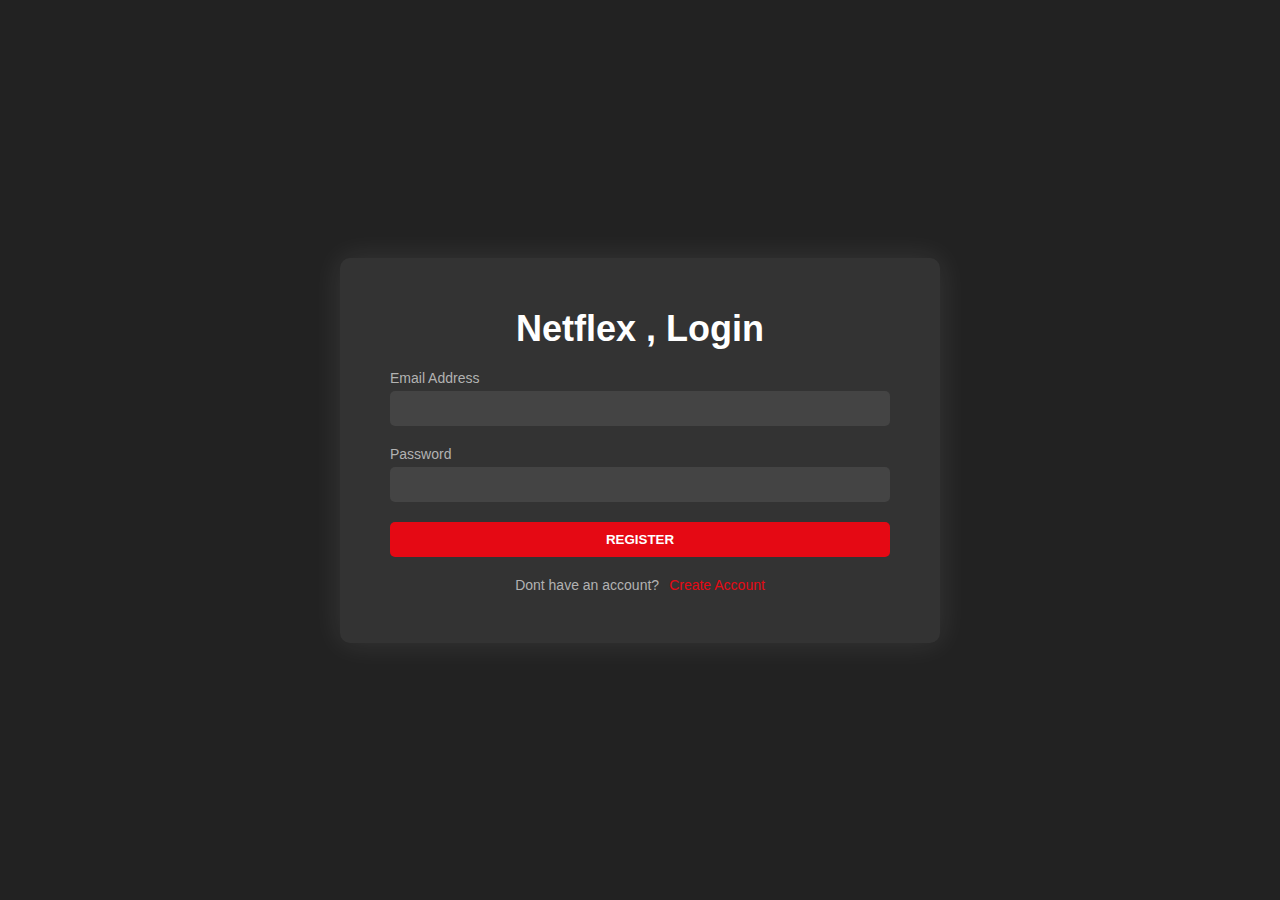
<file: login.html>
<!DOCTYPE html>
<html lang="en">

<head>
    <meta charset="UTF-8">
    <meta name="viewport" content="width=device-width, initial-scale=1.0">
    <title>Netflex Registration</title>
    <link rel="stylesheet" href="./src/styles.css">
</head>

<body class="dark-mode">

    <section class="login">
        <div class="container">
            <div class="card">
                <h1>Netflex , Login</h1>
                <form action="#">
                    <label for="email">Email Address</label>
                    <input type="email" id="email" name="email" required>
                    <label for="password">Password</label>
                    <input type="password" id="password" name="password" required>
                    <button type="submit">Register</button>
                </form>

                <div class="switch-page">
                    <p>Dont have an account?</p>
                    <a href="./registration.html">Create Account</a>
                </div>
            </div>
        </div>
    </section>

    <script>
        // This is just an example of how you can add JavaScript functionality to your page.
        // In this case, it's a function that logs the form data to the console when submitted.
        // You can replace this with your own code.
        const form = document.querySelector('form');

        form.addEventListener('submit', event => {
            event.preventDefault();

            const formData = new FormData(event.target);

            console.log(Object.fromEntries(formData));
        });
    </script>
</body>

</html>
</file>
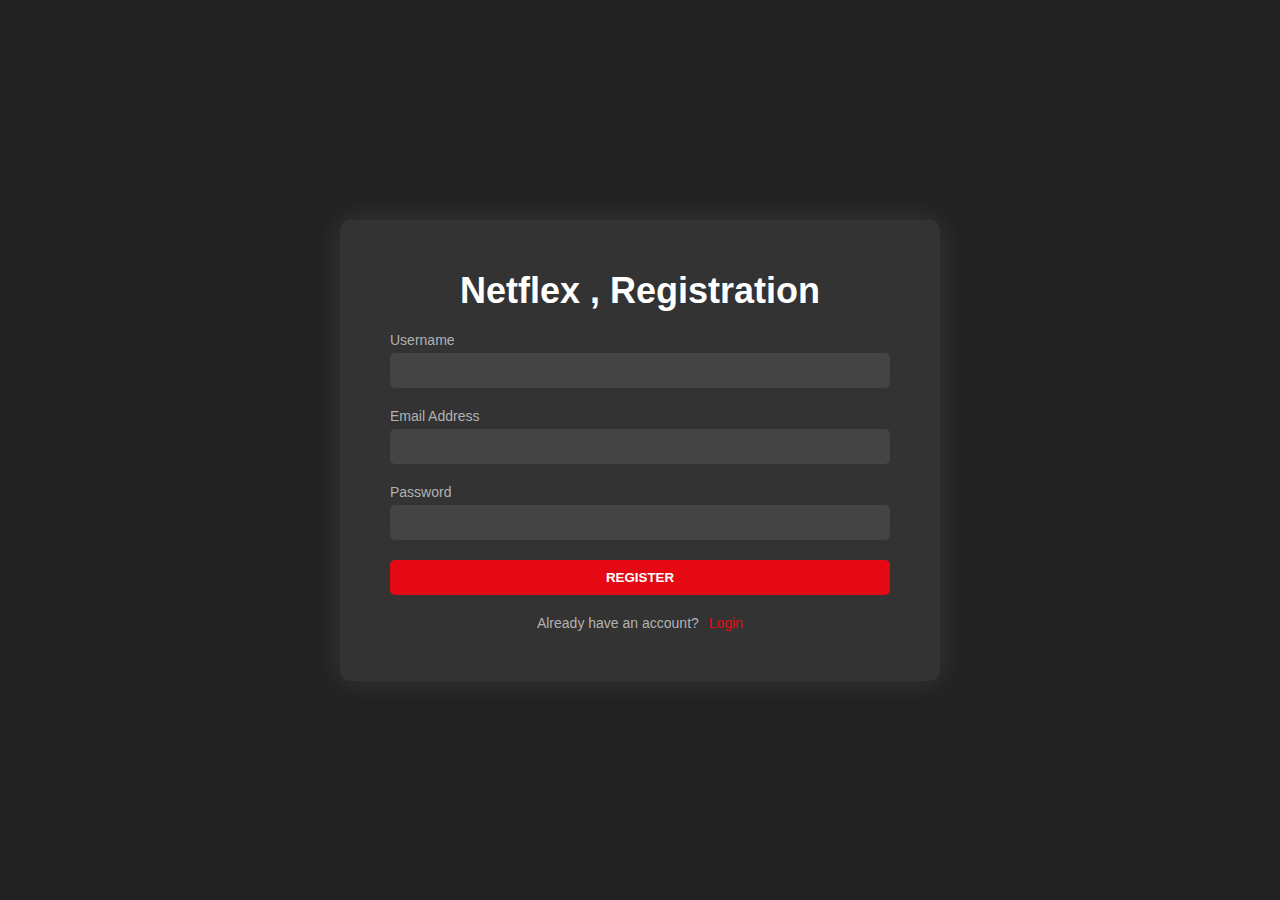
<file: registration.html>
<!DOCTYPE html>
<html lang="en">

<head>
    <meta charset="UTF-8">
    <meta name="viewport" content="width=device-width, initial-scale=1.0">
    <title>Netflex Registration</title>
    <link rel="stylesheet" href="./src/styles.css">
</head>

<body class="dark-mode">

    <section class="login">
        <div class="container">
            <div class="card">
                <h1>Netflex , Registration</h1>
                <form action="#">
                    <label for="username">Username</label>
                    <input type="text" id="username" name="username" required>

                    <label for="email">Email Address</label>
                    <input type="email" id="email" name="email" required>

                    <label for="password">Password</label>
                    <input type="password" id="password" name="password" required>

                    <button type="submit">Register</button>
                </form>

                <div class="switch-page">
                    <p>Already have an account?</p>
                    <a href="./login.html">Login</a>
                </div>
            </div>
        </div>
    </section>

    <script>
        // This is just an example of how you can add JavaScript functionality to your page.
        // In this case, it's a function that logs the form data to the console when submitted.
        // You can replace this with your own code.
        const form = document.querySelector('form');

        form.addEventListener('submit', event => {
            event.preventDefault();

            const formData = new FormData(event.target);

            console.log(Object.fromEntries(formData));
        });
    </script>
</body>

</html>
</file>
<file: src/styles.css>
* {
  margin: 0;
  padding: 0;
  box-sizing: border-box;
}

body {
  background-color: black;
  color: white;
  font-family: "Poppins", sans-serif;
}

.navbar {
  position: absolute;
  top: 0;
  width: 100%;
  display: flex;
  justify-content: space-between;
  padding: 3% 5%;
  z-index: 10;
}

.navbar__brand {
  width: 100px;
  height: 100%;
}

.brand__logo {
  width: 100%;
  height: 100%;
}

.language__drop__down {
  background: transparent;
  border: none;
  color: white;
}

.language__drop__down:focus {
  outline: none;
}

.dropdown__container {
  border: 1px solid white;
  padding: 0.4rem;
  border-radius: 4px;
  background: rgba(0, 0, 0, 0.4);
}

.signin__button {
  background-color: #dc030f;
  border: 1px solid #dc030f;
  color: white;
  padding: 0.25rem 0.5rem;
  border-radius: 4px;
}

.navbar__nav__items {
  display: flex;
  gap: 10px;
}

.hero__bg__image__container {
  width: 100%;
  height: 80vh;
}

.hero__bg__image {
  width: 100%;
  height: 100%;
  object-fit: cover;
}

.hero__bg__overlay {
  position: absolute;
  inset: 0;
  width: 100%;
  height: 80vh;
  background: rgba(0, 0, 0, 0.4);
  background-image: linear-gradient(
    to top,
    rgba(0, 0, 0, 0.8) 0,
    rgba(0, 0, 0, 0) 60%,
    rgba(0, 0, 0, 0.8) 100%
  );
}

.hero__card {
  position: absolute;
  top: 20%;
  text-align: center;
  display: flex;
  flex-direction: column;
  gap: 10px;
}

.hero__title {
  font-weight: 600;
  font-size: 2rem;
}

.hero__subtitle,
.hero__description {
  font-weight: 400;
  font-size: 1rem;
}

.hero__description {
  margin: 0 50px;
}

.email__input {
  border: none;
  background: transparent;
  width: 100%;
  height: 100%;
  padding-left: 7px;
}
.email__label {
  color: black;
  position: absolute;
  top: 28%;
  left: 2%;
  color: rgb(153, 149, 149);
  transition: 0.5s;
}

.email__form__container {
  display: flex;
  flex-direction: column;
  justify-content: center;
  align-items: center;
  gap: 15px;
}

.form__container {
  background-color: white;
  width: 90%;
  height: 50px;
  position: relative;
}

.email__input:focus + .email__label {
  top: 0.2rem;
  font-size: 10px;
}

.email__input:not(:placeholder-shown).email__input:not(:focus) + .email__label {
  top: 0.2rem;
  font-size: 10px;
}

.email__input:focus-visible {
  outline: none;
}

.primary__button {
  background-color: #dc030f;
  border: 1px solid #dc030f;
  color: white;
  padding: 0.8rem 1.2rem;
  border-radius: 2px;
  font-size: 15px;
  letter-spacing: 1px;
}

.feature {
  border-top: 8px solid #222;
  padding: 2rem 1rem;
}

.feature__details {
  text-align: center;
}

.feature__title {
  font-size: 25px;
  font-weight: 600;
  margin: 10px 0;
}

.feature__sub__title {
  font-size: 15px;
  font-weight: 400;
}

.feature__image__container {
  width: 100%;
  position: relative;
}
.feature__image {
  width: 100%;
}

.feature__backgroud__video__container {
  position: absolute;
  width: 100%;
  top: 20%;
  left: 13%;
  height: 100%;
  max-width: 73%;
  max-height: 54%;
  z-index: -2;
}

.feature__backgroud__video {
  width: 100%;
}

.feature__2__poster__container {
  position: absolute;
  bottom: 8%;
  left: 50%;
  transform: translateX(-50%);
  width: 100%;
  max-width: 16em;
  display: flex;
  align-items: center;
  background-color: black;
  border: 2px solid rgba(255, 255, 255, 0.25);
  border-radius: 10px;
  height: 60px;
  padding: 0.25rem 0.6rem;
  gap: 15px;
}

.poster__container {
  width: 20%;
}

.poster {
  width: 100%;
  height: 100%;
}
.poster__details {
  width: 60%;
}
.poster__details > h4 {
  font-size: 13px;
  font-weight: 500;
}
.poster__details > h6 {
  font-size: 12px;
  font-weight: 400;
  color: rgb(63, 63, 246);
}

.download__gif__container {
  width: 20%;
  height: 100%;
}
.gif {
  width: 100%;
  height: 100%;
}

.feature__3__backgroud__video__container {
  max-width: 63%;
  max-height: 47%;
  z-index: -2;
  top: 9%;
  left: 19%;
}

.FAQ__accordian {
  width: 100%;
}
.FAQ__title {
  width: 100%;
  display: flex;
  justify-content: space-between;
  padding: 15px 20px;
  font-size: 18px;
  background-color: #303030;
  border: 1px solid #303030;
  color: white;
}

.FAQ__visible {
  background-color: #303030;
  border-top: 1px solid black;
  max-height: 0;
  overflow: hidden;
  transition: max-height 0.5s ease-in-out;
}

.FAQ__visible > p {
  margin: 1rem;
}
.FAQ__list__container {
  border-top: 8px solid #222;
  padding: 2rem 0;
}
.FAQ__heading {
  font-size: 20px;
  text-align: center;
  font-weight: 600;
  margin: 1rem 3rem;
}

.FAQ__list {
  display: flex;
  flex-direction: column;
  justify-content: center;
  align-items: center;
  gap: 10px;
}

.FAQ__get__started__email {
  text-align: center;
}

.FAQ__get__started__email > h3 {
  font-size: 18px;
  font-weight: 400;
  margin: 2rem 0;
}

footer {
  border-top: 8px solid #333;
  padding: 2rem 1rem;
  color: #757575;
  display: flex;
  flex-direction: column;
  gap: 20px;
}

.footer__row__2 {
  display: flex;
  flex-wrap: wrap;
  justify-content: space-around;
  gap: 20px;
}

.footer__row__1 > h4 {
  font-size: 15px;
  font-weight: 500;
}

.footer__row__3 > .dropdown__container {
  width: fit-content;
  border: 1px solid #757575;
  color: #757575;
}

.footer__row__3 > .dropdown__container > .language__drop__down {
  color: #757575;
}

@media (min-width: 768px) {
  .hero__bg__image__container {
    height: 100vh;
  }

  .hero__bg__overlay {
    height: 100vh;
  }
  .hero__card {
    top: 40%;
    left: 30%;
    transform: translate(-20%, -20%);
  }
  .hero__title {
    font-size: 3rem;
  }
  .hero__subtitle,
  .hero__description {
    font-size: 1.3rem;
  }

  .feature {
    padding: 4rem;
  }

  .feature__title {
    font-size: 35px;
  }

  .feature__sub__title {
    font-size: 20px;
  }
  .feature__2__poster__container {
    max-width: 26em;
    height: 85px;
  }
  .poster__container {
    width: 15%;
  }
  .download__gif__container {
    width: 3rem;
    height: 3rem;
  }

  .poster__details > h4 {
    font-size: 18px;
  }
  .poster__details > h6 {
    font-size: 14px;
  }
  .FAQ__title {
    font-size: 20px;
  }
  .FAQ__heading {
    font-size: 38px;
    font-weight: 500;
    letter-spacing: 1px;
  }
  .FAQ__list {
    padding: 1rem 5rem;
  }
  .FAQ__get__started__email {
    width: 75%;
    display: flex;
    flex-direction: column;
    justify-content: center;
    transform: translateX(15%);
  }
}

@media (min-width: 1024px) {
  .navbar {
    padding: 2% 5%;
  }

  .navbar__brand {
    width: 150px;
  }

  .signin__button {
    padding: 10px 20px;
    font-size: 18px;
  }
  .dropdown__container {
    padding: 10px 5px;
  }

  .navbar__nav__items {
    gap: 30px;
  }

  .hero__card {
    top: 50%;
    left: 50%;
    transform: translate(-50%, -50%);
  }

  .form__container {
    width: 50%;
  }
  .email__form__container {
    flex-direction: row;
    align-items: center;
    gap: 1px;
  }
  .primary__button {
    height: 50px;
  }

  .feature {
    display: flex;
    align-items: center;
    justify-content: space-between;
    gap: 20px;
  }

  .feature__details {
    text-align: left;
    padding: 0 6rem;
  }

  .feature__title {
    font-size: 50px;
  }

  .feature__sub__title {
    font-size: 25px;
  }

  .feature__image__container {
    max-width: 500px;
  }

  .feature:nth-child(even) {
    flex-direction: row-reverse;
  }

  .feature__2__poster__container {
    max-width: 20em;
    height: 100px;
    padding: 1rem;
  }
  .poster__container {
    width: 20%;
  }
  .FAQ__list {
    padding: 1rem 25rem;
  }
  .FAQ__get__started__email {
    transform: translateX(16%);
  }
  footer {
    padding: 2rem 20rem;
    justify-content: flex-start;
    text-align: left;
    align-items: flex-start;
  }

  .footer__row__2 {
    justify-content: space-between;
    align-items: flex-start;
    flex-wrap: nowrap;
  }

  .footer__row__1,
  .footer__row__3,
  .footer__row__4 {
    align-self: flex-start;
  }
}

@media (min-width: 1254px) {
}



/* Login page ========== */
.login .container {
  height: 100vh;
  display: flex;
  justify-content: center;
  align-items: center;
  background-color: #222;
}

.login .card {
  position: relative;
  width: 600px;
  padding: 50px;
  border-radius: 10px;
  background-color: #333;
  box-shadow: 0 0 30px rgba(255, 255, 255, 0.1);
}

.login h1 {
  margin-top: 0;
  margin-bottom: 20px;
  font-size: 36px;
  font-weight: bold;
  text-align: center;
  color: #fff;
}

.login form label {
  display: block;
  margin-bottom: 5px;
  font-size: 14px;
  color: #b2b2b2;
}

.login form input[type="text"],
.login form input[type="email"],
.login form input[type="password"] {
  width: 100%;
  padding: 10px;
  margin-bottom: 20px;
  border: none;
  border-radius: 5px;
  background-color: #444;
  color: #fff;
}

.login button {
  width: 100%;
  padding: 10px;
  border: none;
  border-radius: 5px;
  cursor: pointer;
  font-weight: bold;
  text-transform: uppercase;
}

.login button[type="submit"] {
  background-color: #e50914;
  color: #fff;
}

.login button[type="submit"]:hover {
  background-color: #cf081f;
}

.login .switch-page {
  display: flex;
  justify-content: center;
  align-items: center;
  margin-top: 20px;
  font-size: 14px;
  color: #b2b2b2;
}

.login .switch-page p {
  margin-right: 10px;
}

.login .switch-page a {
  text-decoration: none;
  color: #e50914;
}
</file>
